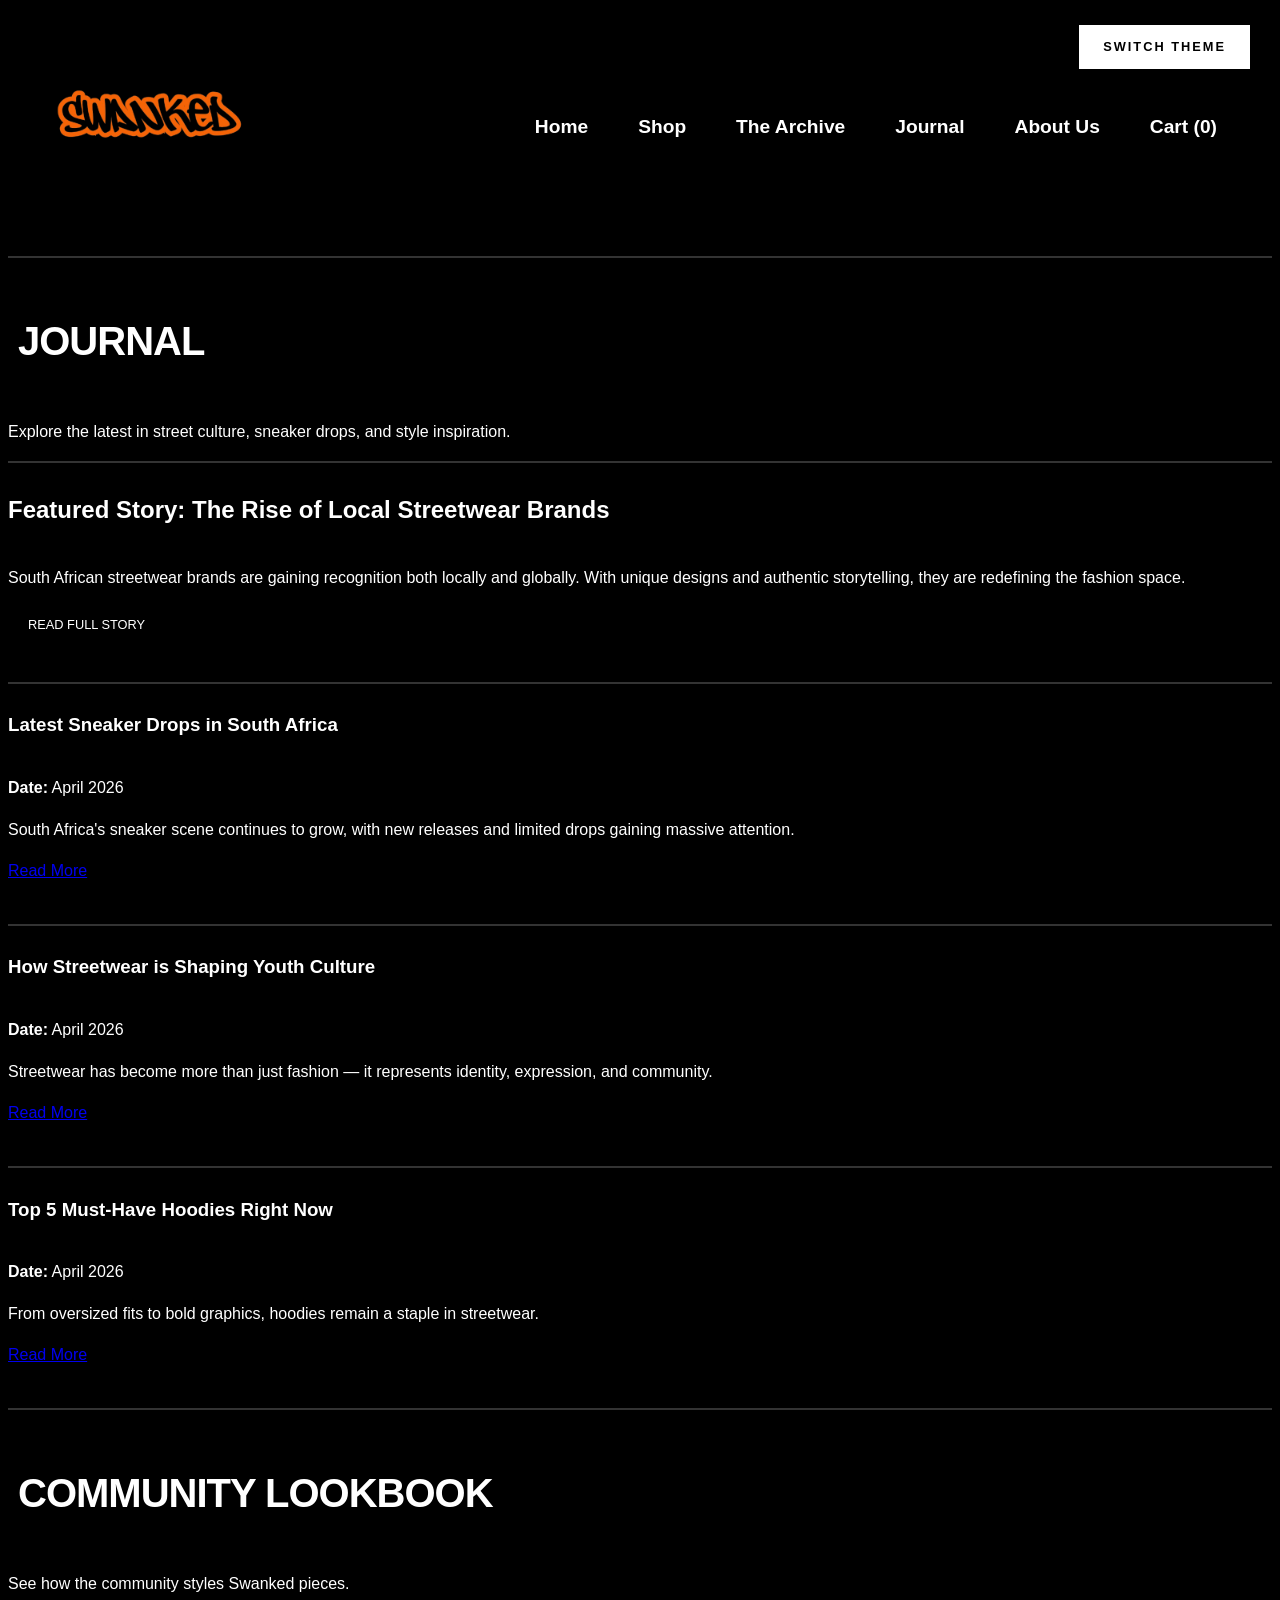
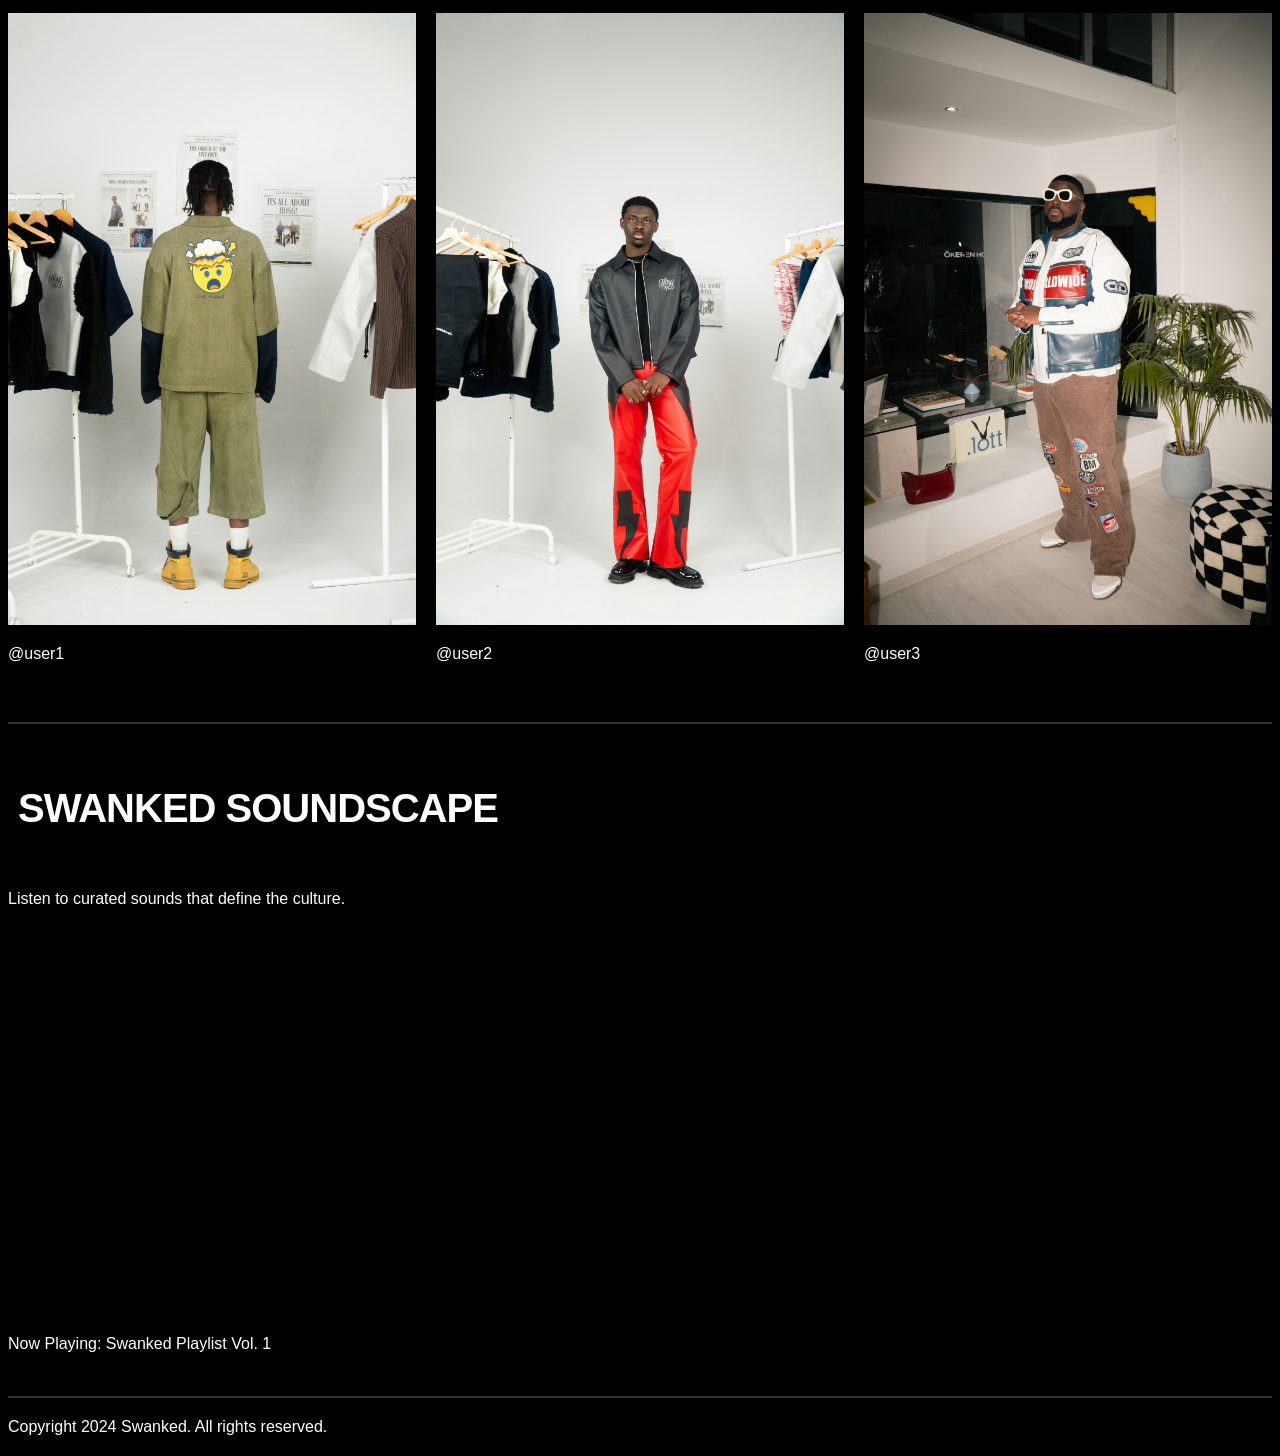
<file: Journal.html>
<!DOCTYPE html>
<html lang="en">
<head>
    <meta charset="UTF-8">
    <meta name="viewport" content="width=device-width, initial-scale=1.0">
    <meta name="description" content="The Swanked Journal. Behind-the-scenes looks at our design process, style guides, and the latest trends in urban fashion.">
    <meta name="keywords" content="Swanked journal, fashion blog, style guide, streetwear trends">
    <meta property="og:title" content="Journal | Swanked">
    <meta property="og:description" content="Read the latest stories, trends, and fashion insights from the Swanked team.">
    <meta property="og:url" content="https://swanked.netlify.app/journal.html">
    <title>Journal - Swanked</title>
    <script>
      if (localStorage.getItem('theme') === 'negative') {
        document.documentElement.classList.add('negative');
      }
    </script>
        <link rel="stylesheet" href="css/style.css">
</head>
<body class="no-transition">
    <input type="checkbox" id="theme-toggle" class="toggle-checkbox">

<label for="theme-toggle" class="toggle-label">
    <span class="toggle-button-text">Switch Theme</span>
</label>
 <header class="main-header">
     <a href="index.html" class="logo-link">
        <img src="Images/Swanked_banner.png" alt="Logo" width="200" height="200">
    </a>
    <nav id="nav">
        <ul>
            <li><a href="index.html">Home</a></li>
            <li><a href="shop.html">Shop</a></li>
            <li><a href="Thearchive.html">The Archive</a></li>
            <li><a href="Journal.html">Journal</a></li>
            <li><a href="Aboutus.html">About Us</a></li>
            <li><a href="#">Cart (<span id="cart-count">0</span>)</a></li>
        </ul>
    </nav>
</header>
<hr>
   <!-- PAGE TITLE -->
<h2 class="section-title">Journal</h2>
<p>Explore the latest in street culture, sneaker drops, and style inspiration.</p>

<hr>

<!-- ARTICLES -->

<!-- FEATURED SECTION -->
<article class="featured-article">
    <h2>Featured Story: The Rise of Local Streetwear Brands</h2>
    <p>South African streetwear brands are gaining recognition both locally and globally. With unique designs and authentic storytelling, they are redefining the fashion space.</p>
    <button>Read Full Story</button>
</article>
<hr>


<article>
    <h3>Latest Sneaker Drops in South Africa</h3>
    <p><strong>Date:</strong> April 2026</p>
    <p>South Africa's sneaker scene continues to grow, with new releases and limited drops gaining massive attention.</p>
    <a href="#">Read More</a>
</article>

<hr>

<article>
    <h3>How Streetwear is Shaping Youth Culture</h3>
    <p><strong>Date:</strong> April 2026</p>
    <p>Streetwear has become more than just fashion — it represents identity, expression, and community.</p>
    <a href="#">Read More</a>
</article>

<hr>

<article>
    <h3>Top 5 Must-Have Hoodies Right Now</h3>
    <p><strong>Date:</strong> April 2026</p>
    <p>From oversized fits to bold graphics, hoodies remain a staple in streetwear.</p>
    <a href="#">Read More</a>
</article>

<hr>

<!-- COMMUNITY LOOKBOOK -->
<section>
    <h2 class="section-title">Community Lookbook</h2>
    <p>See how the community styles Swanked pieces.</p>

    <!-- Adding our grid class here to keep it consistent with your other pages -->
    <div class="archive-grid">
        <div>
            <img src="Images/user_1.jpg" alt="Community outfit 1" width="200" height="200" loading="lazy">
            <p>@user1</p>
        </div>
        <div>
            <img src="Images/user_2.jpg" alt="Community outfit 2" width="200" height="200" loading="lazy">
            <p>@user2</p>
        </div>
        <div>
            <img src="Images/user_3.jpg" alt="Community outfit 3" width="200" height="200" loading="lazy">
            <p>@user3</p>
        </div>
    </div>
</section>

<hr>

<!-- SWANKED SOUNDSCAPE -->
<section>
    <h2 class="section-title">Swanked Soundscape</h2>
    <p>Listen to curated sounds that define the culture.</p>
    <iframe data-testid="embed-iframe" style="border-radius:12px" src="https://open.spotify.com/embed/playlist/0Cn2qZ0aTKSJ56D4C6HzWy?utm_source=generator" width="100%" height="380" frameBorder="0" allowfullscreen="true" allow="autoplay; clipboard-write; encrypted-media; fullscreen; picture-in-picture" loading="lazy"></iframe>
    <p>Now Playing: Swanked Playlist Vol. 1</p>
</section>
 <footer> <hr>
   <p>Copyright 2024 Swanked. All rights reserved.</p>
</footer>
<script src="js/validation.js"></script>
</body>
</html>
</file>
<file: css/style.css>
/* ==========================================================================
   THEME VARIABLES (ORANGE NOCTURNAL / ELECTRIC BLUE NEGATIVE)
   ========================================================================== */

/* 1. Global Defaults (Nocturnal Mode - Your Default State) */
:root {
    --background-color: #000000;
    --text-color: #ffffff;
    --accent-color: #ff4500;  /* 🟧 Blazing Orange for dark mode */
    --subtle-text: #aaaaaa;
}

/* 2. Global Trigger (The Negative State) */
.toggle-checkbox:checked ~ body,
:root:has(.toggle-checkbox:checked) {       
    --background-color: #ffffff; 
    --text-color: #000000; 
    --accent-color: #0047ff;  /* 🟦 Swaps to Electric Blue when toggled! */
    --subtle-text: #555555; 
}

/* 3. TARGETED RULES: Keep your logo inversion working alongside the variables */
:root:has(.toggle-checkbox:checked) .banner-logo {
    filter: invert(1);
}

/* 4. APPLICATION: Make sure your global canvas is actually listening to the variables */
body {
    background-color: var(--background-color) !important;
    color: var(--text-color) !important;
    transition: background-color 0.3s ease, color 0.3s ease;
    font-family: 'Helvetica Neue', Helvetica, Arial, sans-serif;
    line-height: 1.6;
}
.error {
    color: #ff4500; /* Maintains your Nocturnal/Negative branding */
    font-size: 0.9rem;
    min-height: 1.2rem; /* Reserves space so the form doesn't 'jump' when text appears */
    margin-top: 5px;
}
/*Hidden checkbox and toggle styling*/
/*hide the default browser checkbox*/
.toggle-checkbox {
    display: none;
}
/*Style the label to look like a toggle switch*/
.toggle-label {
    position: absolute;
    top: 25px;
    right: 30px;

    /*give it a solid background so it never blends into the page background, ensuring it's always visible and clickable*/
    background-color: var(--text-color); /*Transparent background to blend with both themes*/
    color: var(--background-color);

    /*clean, blocky streetwear borders*/
    border: 2px solid var(--text-color);
    padding: 10px 22px; 

    /*Typography formatting*/
    font-size: 0.8rem;
    font-weight: 800;
    text-transform: uppercase;
    letter-spacing: 2px;


    cursor: pointer;
    z-index: 9999; /*Forces it to float on top of everything*/
    display: inline-block;
    transition: all 0.2s ease-in-out; /*Smooth transition for hover effects*/   
}

/*make it flash the signature orange accent color when hovered over*/
.toggle-label:hover {
    background-color: var(--accent-color); /*Turns blazing red/orange*/
    border-color: var(--accent-color); /*Matches the background for a bold, unified look*/
    color:#ffffff; /*crisp white text on hover*/
}

/* ==========================================================================
   Navigation & Global Layout
   ========================================================================== */
   /* Reset basic spacing */
header {
    display: flex;
    justify-content: space-between;
    align-items: center;
    padding: 20px;
}
/* Nav Link Styling */
/* =========================================================================
   CLEAN UNIFIED NAVIGATION CODES
   ========================================================================== */

#nav ul {
    display: flex;
    list-style: none;
    margin: 0;
    padding: 0;
    gap: 20px; /* Puts space between links */
}

#nav ul li a {
    color: var(--text-color); /* Contrast variable that changes with theme */
    text-decoration: none;
    font-size: 1.2rem;
    font-weight: bold;
    padding: 10px 15px;
    display: inline-block; /* Crucial for hover lines and vertical layout math */
    text-shadow: 1px 1px 4px rgba(0, 0, 0, 0.8); /* Readability shield over background images/videos */
    border-bottom: 2px solid transparent; 
    transition: color 0.3s ease, border-bottom 0.3s ease;
}

#nav ul li a:hover {
    color: var(--accent-color); /* Switches to your signature active color */
    border-bottom: 2px solid var(--accent-color);
}
.marquee {
    width: 100%;
    overflow: hidden;
    background-color: var(--accent-color); /* Theme-aware background */
    color: white; /* Contrast text */
    padding: 10px 0;
}

.marquee-content {
    display: inline-block;
    white-space: nowrap;
    animation: scroll 15s linear infinite;
}

@keyframes scroll {
    from { transform: translateX(100%); }
    to { transform: translateX(-100%); }
}

/* This turns your container into a flex wrapper to put them side-by-side */
.about-container {
    display: flex;
    justify-content: space-between;
    align-items: flex-start;
    gap: 50px; /* Clean column spacing gap between the blocks */
    padding: 60px 4%;
    max-width: 1200px;
    margin: 0 auto; /* Centers the layout on wide desktop viewports */
    box-sizing: border-box;
}

/* Forces both the brand story section and why choose us section to share space evenly (50/50 split) */
.about-column {
    flex: 1;
}

/* Kept your exact text sizes and spacing while adding the accent color */
.about-heading {
    color: var(--accent-color); /* Uses your Orange / Electric Blue accent */
    font-size: 2.5rem;
    letter-spacing: 2px;
    margin-bottom: 15px;
    text-transform: uppercase;
}

/* Kept your exact body variables but shifted width rules to the column parent */
.about-body {
    color: var(--text-color); /* Ensures visibility across all active themes */
    font-size: 1.1rem;
    line-height: 1.6;
}

/* Style for the clean dash formatting in your HTML */
.orange-dash {
    color: var(--accent-color); /* Automatically matches your active toggle accent color */
    margin-right: 8px;
    font-weight: bold;
}
/* ==========================================================================
   HERO GRID LAYOUT
   ========================================================================== */
.hero-grid-container {
    display: flex !important;  /* FORCES the browser to place them next to each other */
    flex-direction: row !important; /* Forces horizontal alignment */
    width: 100%;
    height: 60vh;
    gap: 8px;
    box-sizing: border-box;
}

.hero-card {
    flex: 1 !important; /* Forces all 4 columns to be equal width side-by-side */
    position: relative;
    overflow: hidden;
}

.hero-img {
    width: 100%;
    height: 100%;
    object-fit: cover;
}

/* ==========================================================================
   SWANKED  LOGO LAYOUT
   ========================================================================== */
/* Standard Logo Styling */
.brand-logo {
    display: flex;
    align-items: center;
}

.logo-image {
    height: 50px;      /* Adjust this number to make the logo larger or smaller */
    width: auto;       /* Keeps the proportions correct */
    display: block;
}

/* 💡 THEME SWITCH BONUS: 
   If your logo is black text and your user switches to "Nocturnal" (dark mode),
   this rule will instantly invert the logo to white text so it stays visible! */
:root:has(.toggle-checkbox:checked) .logo-image {
    filter: invert(1);       /* Flips black graphics to white instantly */
}   
.logo-link {
    display: inline-block;
    text-decoration: none;
    transition: opacity 0.3s ease;
    position: relative;
    z-index: 9999; /* This forces it to the very front layer */
}

.logo-link:hover {
    opacity: 0.8; /* A nice "professional" hover effect */
}

.logo-link img {
    display: block; /* Removes the tiny ghost space under the image */
}
/* ==========================================================================
   STREETWEAR EDITORIAL TYPOGRAPHY & LAYOUT
   ========================================================================== */
/* 1. Hero Content Styling */
.hero-text-block {
    padding: 60px 4%;
    text-align: left;
}
hr {
    border: none;
    height: 2px;
    background-color: #333; /* Changes the line color */
    width: 100%;            /* Changes the line width */
  }
.main-heading {
    font-size: 3.5rem;
    font-weight: 900;
    text-transform: uppercase;
    letter-spacing: -1px;
    margin-bottom: 15px;
    color: var(--text-color);
}

.hero-description {
    font-size: 1.2rem;
    color: var(--subtle-text);
    margin-bottom: 30px;
}
.about-hero-bg {
    background: linear-gradient(rgba(0, 0, 0, 0.6), rgba(0, 0, 0, 0.6)), 
                url('../images/inside_swanked.png') no-repeat center center;
    background-size: cover;
    background-attachment: fixed;
    transition: background 0.3s ease;
}
/* Use this to flip the gradient when toggled */
:root:has(.toggle-checkbox:checked) .about-hero-bg {
    background: linear-gradient(rgba(255, 255, 255, 0.8), rgba(255, 255, 255, 0.8)), 
                url('../images/inside_swanked.png') no-repeat center center;
}
/* 2. Premium Industrial Button */
.shop-btn {
    display: inline-block;
    padding: 14px 36px;
    background-color: var(--accent-color); /* Blazing Brand Orange */
    color: #ffffff !important;             /* Keeps text readable */
    text-decoration: none;
    font-weight: 800;
    text-transform: uppercase;
    letter-spacing: 2px;
    font-size: 0.9rem;
    border: 2px solid var(--accent-color);
    transition: all 0.2s ease-in-out;
}

.shop-btn:hover {
    background-color: transparent;
    color: var(--accent-color) !important;
    transform: translateY(-2px);
}

/* 3. Section Informational Formatting */
.info-section {
    padding: 40px 4%;
    max-width: 800px; /* Restricts paragraph length for much cleaner editorial layout reading */
}

.section-heading {
    font-size: 2rem;
    font-weight: 800;
    text-transform: uppercase;
    letter-spacing: 0px;
    margin-bottom: 15px;
    color: var(--text-color);
}

.section-text {
    font-size: 1.1rem;
    color: var(--subtle-text);
}

/* 4. Minimalist Features List */
.features-list {
    list-style: none; /* Removes the old unstyled generic dots */
    padding: 0;
    margin: 0;
}

.features-list li {
    font-size: 1.1rem;
    font-weight: 600;
    color: var(--text-color);
    padding: 10px 0;
    border-bottom: 1px solid rgba(255, 255, 255, 0.1); /* Adds a very clean dividers grid */
    position: relative;
    padding-left: 20px;
}

/* Adds a sleek brand-colored dash design before each list point */
.features-list li::before {
    content: "—";
    position: absolute;
    left: 0;
    color: var(--accent-color);
    font-weight: 900;
}

/* 5. Minimalist Footer Border Anchor */
.site-footer {
    margin-top: 60px;
    padding: 30px 4%;
    border-top: 1px solid rgba(255, 255, 255, 0.1);
    text-align: left;
}

.site-footer p {
    font-size: 0.85rem;
    text-transform: uppercase;
    letter-spacing: 1px;
    color: var(--subtle-text);
}

#toast {
    position: fixed;
    bottom: 20px;
    right: 20px;
    background: var(--accent-color); /* Swanked Orange */
    color: white;
    padding: 15px;
    border-radius: 5px;
    display: none; /* hidden by default */
    z-index: 2000;
}
/* ==========================================================================
   BULLETPROOF LEMKUS HEADER ENGINE (WORKS EVERYWHERE)
   ========================================================================== */

.section-title {
    font-size: 2.5rem;
    text-transform: uppercase;
    font-weight: 900;
    letter-spacing: -1px;
    color: var(--text-color);
    display: inline-block;
    /* ADD THESE TWO LINES */
    padding: 10px;        
    overflow: visible;    
    
    transition: letter-spacing 0.4s cubic-bezier(0.25, 1, 0.5, 1),
                transform 0.4s cubic-bezier(0.25, 1, 0.5, 1),
                color 0.3s ease;
    transform-origin: left center;
}

/* When the user hovers over the section title, it expands beautifully */
.section-title:hover {
    letter-spacing: 4px;             /* Spreads the street culture typography out */
    transform: scale(1.05);          /* Elegantly enlarges the text */
    color: var(--accent-color);      /* Flashes Orange (Dark Mode) or Electric Blue (Negative Mode) */
    cursor: default;
}

/* ==========================================================================
   THE SCROLL KEYFRAME ENGINE
   ========================================================================== */
@keyframes enlargeAndShrink {
    0% {
        transform: scale(0.7);    /* Small when it first enters from the bottom */
        opacity: 0.3;             /* Blurs into background */
    }
    50% {
        transform: scale(1.3);    /* MASSIVE zoom when the section hits the center dead-on */
        opacity: 1;               /* Full bright contrast focus */
        color: var(--accent-color); /* Option: Flash your signature orange when active! */
    }
    100% {
        transform: scale(0.7);    /* Shrinks back down as you scroll past it and it leaves the top */
        opacity: 0.3;             /* Fades back out */
    }
}


/* ==========================================================================
   PRODUCT CARD & GRID ENGINE
   ========================================================================== */

/* This turns your stacked items into a gorgeous multi-column grid layout */
.shop-grid {
    display: grid;
    /* This makes the grid items only as wide as they need to be, up to 350px */
    grid-template-columns: repeat(auto-fit, minmax(280px, 350px)); 
    justify-content: center; /* This centers the single card */
    gap: 40px 24px;
    padding: 60px 0;
    max-width: 1200px;
    margin: 0 auto;
    width: 100%;
}
.product-card {
    display: flex;
    flex-direction: column;
    background-color: transparent;
    overflow: hidden;
}

/* This is the crucial block that shrinks those massive images instantly! */
.product-image-wrapper {
    width: 100%;
    height: 380px; /* Forces a perfect, high-end editorial height */
    overflow: hidden;
    border: 1px solid rgba(255, 255, 255, 0.05);
}

.product-image-wrapper img {
    width: 100%;
    height: 100%;
    object-fit: cover; /* Prevents stretched or squished clothes */
}
.lightbox {
    position: fixed; z-index: 1000; top: 0; left: 0; width: 100%; height: 100%;
    background: rgba(0, 0, 0, 0.9); display: flex; justify-content: center; align-items: center;
}
.lightbox-content { 
    max-width: 90%; 
    max-height: 80%; 
    border: 2px solid  #FF8C00; /* Base orange border */
    /* This creates the glow effect: */
    box-shadow: 0 0 15px #FF8C00, 0 0 30px #FF8C00; 
    transition: all 0.3s ease; /* Smoothly animates the glow change */
}

/* Orange Glow for Negative Theme */
.negative .lightbox-content {
    border-color:  #0000FF;
    box-shadow: 0 0 15px #0000FF, 0 0 30px #0000FF;
}

.close-btn { position: absolute; top: 20px; right: 30px; color: white; font-size: 40px; cursor: pointer; }

/* ==========================================================================
   PRODUCT TEXT & ROW CONTROLLER
   ========================================================================== */

/* This splits your text on the left and moves your cart button over to the right */
.product-info {
    position: relative;
    padding: 16px 0 4px 0;
    display: flex;
    flex-direction: row;       
    justify-content: space-between; 
    align-items: flex-end;     
}

/* Groups the typography together inside the row */
.product-text-meta {
    display: flex;
    flex-direction: column;
    gap: 6px;
}

.product-brand {
    font-size: 0.75rem;
    text-transform: uppercase;
    letter-spacing: 2px;
    font-weight: 700;
    opacity: 0.5;
}

.product-title {
    font-size: 1.1rem;
    font-weight: 500;
    color: var(--text-color);
    margin: 0;
}

.product-price {
    font-size: 1rem;
    font-weight: 800;
    color: var(--accent-color);
}


/* ==========================================================================
   MINIMALIST CART BUTTON ENGINE
   ========================================================================== */

.add-to-cart-btn {
    width: 50px;                 /* Clean, high-end square profile */
    height: 50px;
    display: flex;
    align-items: center;
    justify-content: center;
    background-color: transparent;
    color: var(--text-color, #ffffff); 
    border: 1px solid var(--text-color, #ffffff);
    margin: 0;                   /* Cleaned up margin to sit side-by-side perfectly */
    cursor: pointer;
    position: relative;
    overflow: hidden;
    transition: background-color 0.3s cubic-bezier(0.25, 1, 0.5, 1), 
                border-color 0.3s ease, 
                color 0.3s ease;
}

/* Vector Cart Sizing & Balance */
.cart-icon-wrapper {
    display: flex;
    align-items: center;
    justify-content: center;
    width: 22px;
    height: 22px;
}

.cart-icon {
    width: 100%;
    height: 100%;
    transition: transform 0.3s cubic-bezier(0.25, 1, 0.5, 1);
}

/* Hover Engine: Flashes your active accent color and gives a premium bounce */
.add-to-cart-btn:hover {
    background-color: var(--accent-color);
    border-color: var(--accent-color);
    color: #ffffff; /* Stark contrast backup */
}

.add-to-cart-btn:hover .cart-icon {
    transform: scale(1.1); /* Subtle vector pop when interactive */
}

/* Dynamic line balancing for light mode / negative mode adjustments */
body.negative-mode .add-to-cart-btn {
    border-color: var(--text-color, #000000);
}

/* ==========================================================================
   Archive Page & Product Listing Layout
   ========================================================================== */
  /* Container for the whole section to ensure it stays centered */
.archive-container {
    max-width: 1200px;
    margin: 0 auto; /* This centers the whole block on the page */
    padding: 20px;
}

/* Header styling */
.archive-header {
    text-align: center;
    margin-bottom: 20px;
    width: 100%;
}

/* Grid styling */
.archive-grid {
    display: grid;
    grid-template-columns: repeat(3, 1fr); 
    gap: 20px;
    width: 100%;
}

.archive-item img {
    width: 100%;       
    height: auto;      
    display: block;    
    border-radius: 8px;
}

/* ==========================================================================
   JOURNAL PAGE & SPOTIFY EMBED LAYOUT
   ========================================================================== */
   /* Journal Page Styles */
.journal-container {
    max-width: 1000px;
    margin: 0 auto;
    padding: 20px;
}

/* Ensure the Lookbook grid matches the Archive grid feel */
.archive-grid {
    display: grid;
    grid-template-columns: repeat(3, 1fr);
    gap: 20px;
    margin-bottom: 30px;
}

.archive-grid img {
    width: 100%;
    height: auto;
    display: block;
    object-fit: cover;
}

/* Styling for articles and sections */
article {
    margin-bottom: 40px;
}

section {
    margin-bottom: 40px;
}

button {
    background-color: #000;
    color: #fff;
    padding: 10px 20px;
    border: none;
    cursor: pointer;
    text-transform: uppercase;
    font-size: 0.8rem;
}

/* Apply hover effect to Journal, Lookbook, Soundscape, and Article headings */
h2, h3 {
    transition: transform 0.3s ease, color 0.3s ease;
    cursor: pointer;
    display: inline-block;
}
/* Unified Hover Effect for Headings */
h2:hover, 
h3:hover {
    transition: transform 0.3s ease, color 0.3s ease;
    transform: scale(1.05);
    cursor: pointer;
    color: var(--accent-color); /* Dynamically switches between Orange and Blue */
}

/* Ensure the specific section titles stand out */
.section-title {
    margin-bottom: 20px;
}

/*=======================================================================
   About Page & Contact Form Layout
   ======================================================================*/
 .about-section {
    display: flex;
    align-items: center;
    gap: 40px; /* Space between text and image */
    padding: 50px;
    max-width: 1200px;
    margin: 0 auto;
}

.about-text {
    flex: 1; /* Takes up half the space */
    color: var(--text-color);
}

.about-image {
    flex: 1; /* Takes up the other half */
}

.about-image img {
    width: 100%; /* Makes image responsive */
    border-radius: 12px;
    box-shadow: 0 4px 15px rgba(0, 0, 0, 0.3);
}

/* Ensure headings use your accent color */
.about-text h2, .about-text h3 {
    color: var(--accent-color);
}
.content-card {
    background-color: var(--background-color); /* Matches your theme background */
    border: 1px solid var(--subtle-text); /* Subtle outline */
    border-radius: 20px; /* The rounded corners */
    padding: 25px;
    margin-bottom: 20px; /* Creates the gap between your cards */
    box-shadow: 0 4px 10px rgba(0, 0, 0, 0.1); /* Soft shadow for depth */
}

.form-container {
    background-color: var(--background-color); 
    border: 1px solid var(--subtle-text);
    padding: 30px;
    border-radius: 12px;
    box-shadow: 0 4px 15px rgba(0, 0, 0, 0.2);
    max-width: 350px; /* Reduced width to make the form smaller */
    width: 100%;
    margin: 50px 0 50px 50px; /* Aligns to the left with 50px offset from the edge */
}

/* Ensure the submit button doesn't stretch weirdly */
input[type="submit"] {
    width: 100%;
    margin-top: 15px;
    background-color: var(--accent-color);
    color: #fff;
    border: none;
    padding: 12px;
    border-radius: 6px;
    cursor: pointer;
    font-weight: bold;
}
  
   /* Ensure labels are always visible */
label {
    display: block;
    margin-bottom: 8px;
    color: var(--text-color); /* This will swap between white and black */
    font-weight: 600;
}

/* Ensure input text is always visible and readable */
input[type="text"], 
input[type="email"], 
textarea {
    width: 100%;
    padding: 12px;
    margin-bottom: 20px;
    /* Use a contrasting background based on theme if needed, 
       or keep a neutral color that works in both */
    background-color: var(--background-color); 
    border: 1px solid var(--subtle-text);
    color: var(--text-color); /* This ensures the text matches your theme */
    border-radius: 6px;
    box-sizing: border-box;
}

/* Force the Submit button to pop */
input[type="submit"] {
    background-color: var(--accent-color);
    color: #ffffff; /* Keeps text white for better contrast against orange/blue */
    border: none;
    /* ... rest of your button styling */
}
.social-links {
    text-align: left;
    margin: 20px 0;
}

.social-links ul {
    list-style: none;
    padding: 0;
    display: flex;
    justify-content: left;
    gap: 25px; /* Spacing for your icons */
}

.social-links a {
    color: var(--text-color); /* Themed to match Nocturnal/Electric */
    font-size: 30px; /* Logo sizing */
    transition: color 0.3s ease, transform 0.2s ease;
}

.social-links a:hover {
    color: var(--accent-color); /* Accent color pop */
    transform: scale(1.2); /* Icon animation */
}

.product-grid {
    display: grid;
    grid-template-columns: repeat(2, 1fr); 
    gap: 10px;
    padding: 10px;
}

.product-image-wrapper img {
    width: 100%;    /* This keeps them fitting the width of the card */
    height: auto;   /* This is the key: it allows the height to scale naturally */
    display: block; /* Removes unwanted gaps below the image */
}
/* Apply the effect to Cards, Headings, and the Cart Icon */
.product-card:hover, .product-card:active, .product-card:focus,
.product-title:hover, .product-title:active, .product-title:focus,
.cart-icon-wrapper:hover, .cart-icon-wrapper:active, .cart-icon-wrapper:focus {
    transform: scale(1.05);
    transition: transform 0.3s ease;
    cursor: pointer;
    /* Optional: change color to show it's active */
    color: var(--accent-color); 
}

/* =========================================================================
   SWANKED VIDEO BACKGROUND HEADER
   ========================================================================== */

/* Master header block container - spans edge-to-edge horizontally */
.header-video-showcase {
    position: relative;
    width: 100%;
    min-height: 220px;
    background-color: #000000;
    overflow: hidden;
}

/* FIXES THE BLACK BOX HOLES: Forces video to occupy the entire header background space */
.header-bg-video {
    position: absolute;
    top: 50%;
    left: 50%;
    transform: translate(-50%, -50%);
    width: 100%; /* Spreads edge-to-edge across the entire screen */
    height: 100%;
    object-fit: cover; /* Crops the video dynamically to fill the space without leaving black gaps */
    z-index: 1;
}

/* See-through tint layer over the video screen for legibility */
.header-dark-overlay {
    position: absolute;
    top: 0;
    left: 0;
    width: 100%;
    height: 100%;
    background: rgba(0, 0, 0, 0.45); /* Soft background mask overlay */
    z-index: 2;
}

/* Layering your core nav and logo elements neatly above the background tracks */
.main-header {
    position: relative;
    z-index: 3;
    display: flex;
    justify-content: space-between;
    align-items: center;
    padding: 20px 40px;
    box-sizing: border-box;
    min-height: 220px; /* Aligns container height with your showcase block */
}

/* =========================================================================
   Black flash fix
   ========================================================================== */
.no-transition * {
    transition: none !important;
}

/* ==========================================================================
   MASTER MOBILE RESPONSIVE BLOCK (REPLACES THE 4 SCATTERED ONES)
   ========================================================================== */
@media (max-width: 768px) {
    /* 1. Header/Nav Fixes: Stacks everything */
    header {
        flex-direction: column !important;
        align-items: center !important;
        padding: 10px !important;
    }

    #nav ul {
        flex-direction: column;
        align-items: center;
        gap: 10px;
    }

    .toggle-label {
        position: static !important;
        margin: 10px auto;
        display: block;
    }

    /* 2. About Section: Folds side-by-side into vertical stack */
    .about-container {
        flex-direction: column;
        gap: 40px;
        padding: 40px 20px;
    }

    /* 3. Archive Grid: Forces single column */
    .archive-grid {
        grid-template-columns: 1fr !important;
    }
}
/* ==========================================================================
    END OF CSS - ALL YOUR BEAUTIFUL STYLES ARE ABOVE THIS LINE
   ========================================================================== */
</file>
